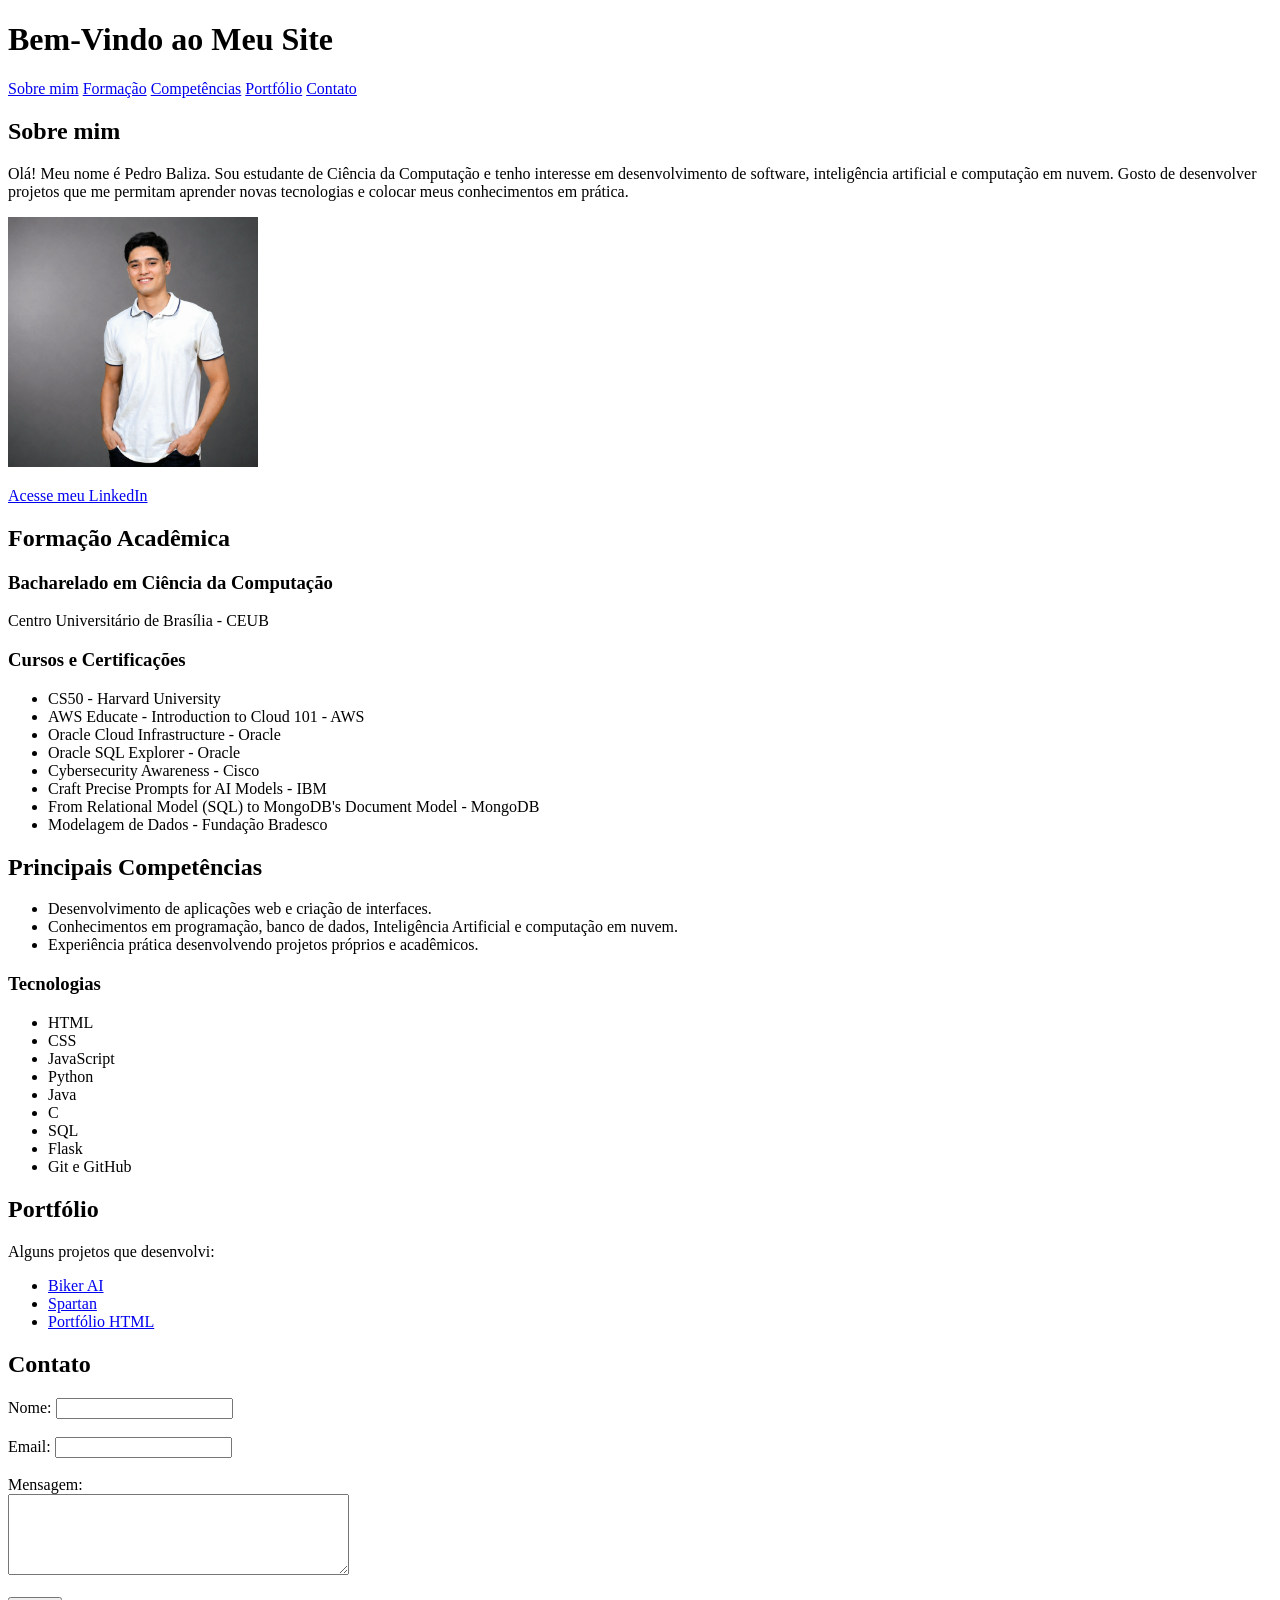
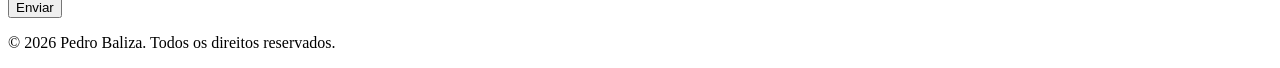
<file: meu_site/index.html>
<!DOCTYPE html>

<html lang="pt-BR">

<head>
    <meta charset="UTF-8">
    <title>Pedro Baliza</title>
</head>

<body>

    <header>
        <h1>Bem-Vindo ao Meu Site</h1>

        <nav>
            <nav>
                <a href="#sobre">Sobre mim</a>
                <a href="#formacao">Formação</a>
                <a href="#competencias">Competências</a>
                <a href="#portfolio">Portfólio</a>
                <a href="#contato">Contato</a>
        
</nav>
        </nav>
    </header>
    <section id="sobre">
    <h2>Sobre mim</h2>

    <p>
        Olá! Meu nome é Pedro Baliza. Sou estudante de Ciência da Computação
        e tenho interesse em desenvolvimento de software, inteligência artificial
        e computação em nuvem. Gosto de desenvolver projetos que me permitam
        aprender novas tecnologias e colocar meus conhecimentos em prática.
    </p>

    <img src="images/foto de perfil.png" alt="Foto de Pedro Baliza" width="250">

    <p>
        <a href="https://www.linkedin.com/in/pedro-baliza/" target="_blank">
            Acesse meu LinkedIn
        </a>
    </p>
</section>

<section id="formacao">
    <h2>Formação Acadêmica</h2>

    <h3>Bacharelado em Ciência da Computação</h3>
    <p>Centro Universitário de Brasília - CEUB</p>

    <h3>Cursos e Certificações</h3>

<ul>
    <li>CS50 - Harvard University</li>
    <li>AWS Educate - Introduction to Cloud 101 - AWS</li>
    <li>Oracle Cloud Infrastructure - Oracle</li>
    <li>Oracle SQL Explorer - Oracle</li>
    <li>Cybersecurity Awareness - Cisco</li>
    <li>Craft Precise Prompts for AI Models - IBM</li>
    <li>From Relational Model (SQL) to MongoDB's Document Model - MongoDB</li>
    <li>Modelagem de Dados - Fundação Bradesco</li>
  
</ul>

</section>

<section id="competencias">
    <h2>Principais Competências</h2>

    <ul>
        <li>Desenvolvimento de aplicações web e criação de interfaces.</li>
        <li>Conhecimentos em programação, banco de dados, Inteligência Artificial e computação em nuvem.</li>
        <li>Experiência prática desenvolvendo projetos próprios e acadêmicos.</li>
    </ul>

    <h3>Tecnologias</h3>

    <ul>
        <li>HTML</li>
        <li>CSS</li>
        <li>JavaScript</li>
        <li>Python</li>
        <li>Java</li>
        <li>C</li>
        <li>SQL</li>
        <li>Flask</li>
        <li>Git e GitHub</li>
    </ul>
</section>

<section id="portfolio">
    <h2>Portfólio</h2>

    <p>Alguns projetos que desenvolvi:</p>

    <ul>
        <li>
            <a href="https://biker-ai.vercel.app/" target="_blank">
                Biker AI
            </a>
        </li>

        <li>
            <a href="#" target="_blank">
                Spartan
            </a>
        </li>

        <li>
            <a href="https://github.com/PedroBaliz/DI" target="_blank">
                Portfólio HTML
            </a>
        </li>
    </ul>
</section>

<section id="contato">
    <h2>Contato</h2>

    <form>
        <label for="nome">Nome:</label>
        <input type="text" id="nome" name="nome" requiered>

        <br><br>

        <label for="email">Email:</label>
        <input type="email" id="email" name="email" requiered>

        <br><br>

        <label for="mensagem">Mensagem:</label>
        <br>
        <textarea id="mensagem" name="mensagem" rows="5" cols="40" required></textarea>

        <br><br>

        <button type="submit">Enviar</button>
    </form>
</section>

<footer>
    <p>&copy; 2026 Pedro Baliza. Todos os direitos reservados.</p>
</footer>

</body>

</html>
</file>
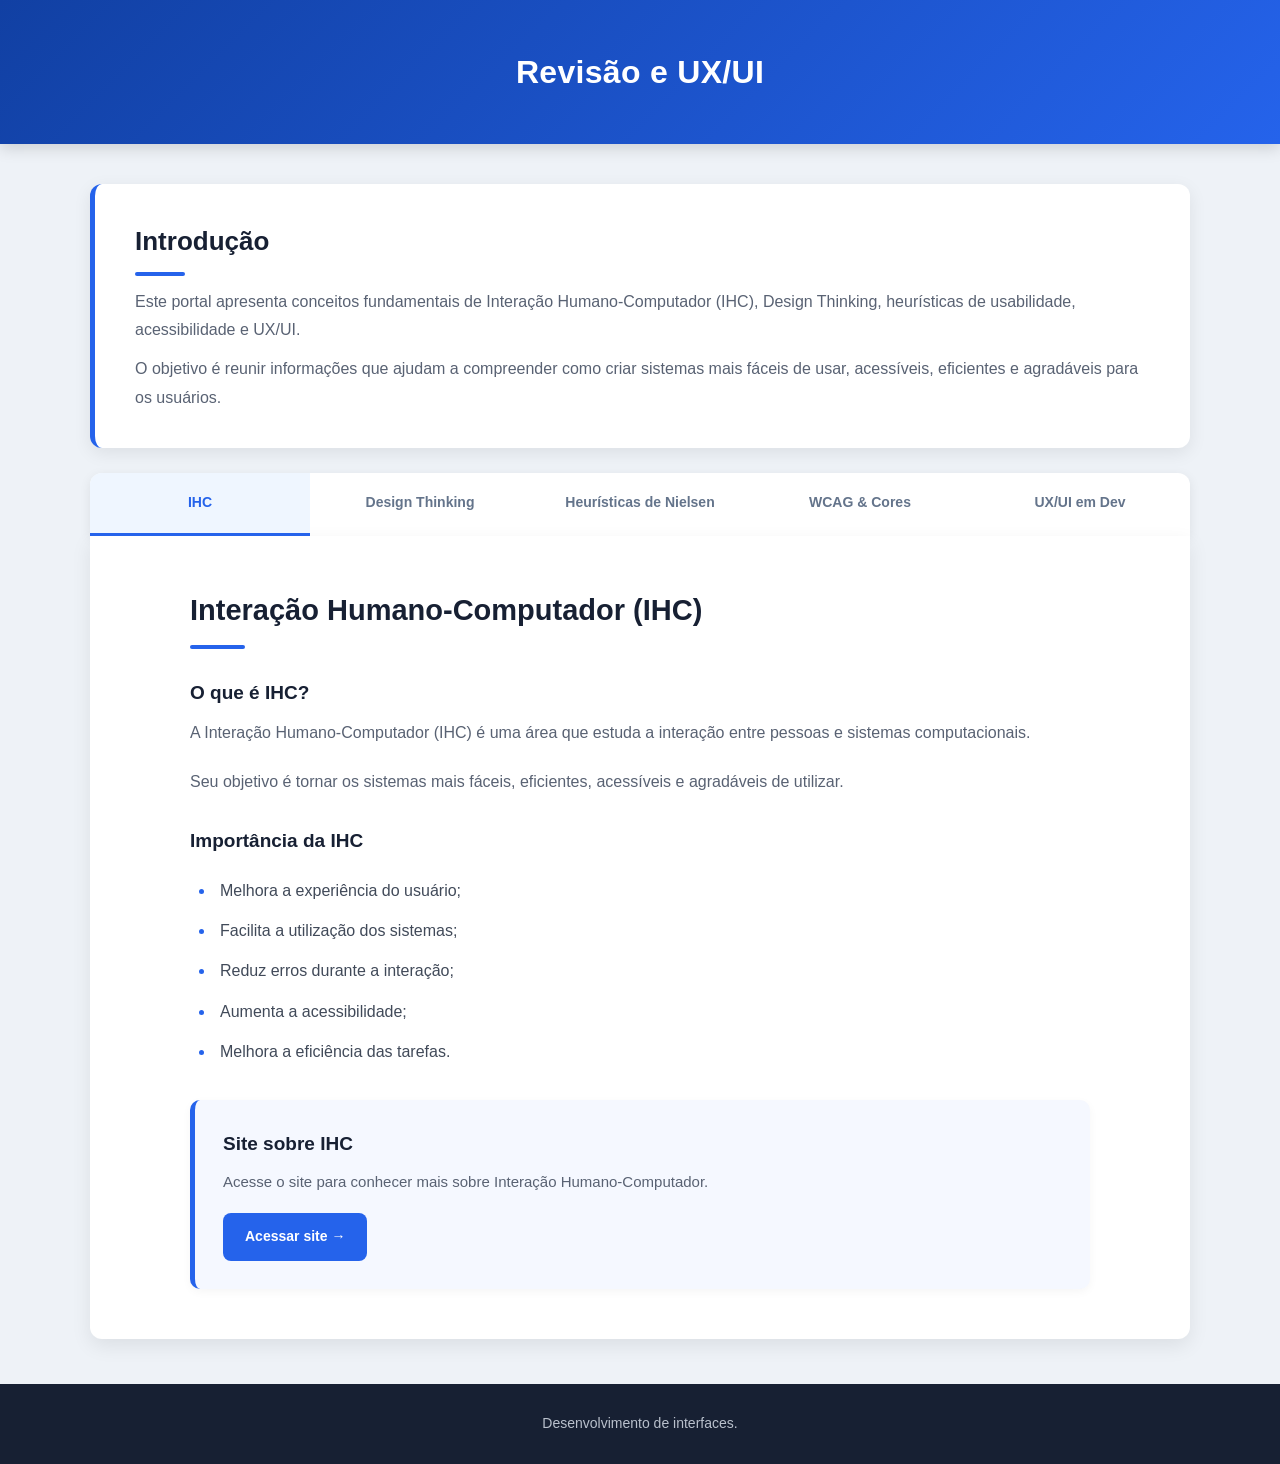
<file: atv3.html>
<!DOCTYPE html>
<html lang="pt-BR">

<head>
    <meta charset="UTF-8">
    <meta name="viewport" content="width=device-width, initial-scale=1.0">

    <title>Revisão e UX/UI</title>

    <link rel="stylesheet" href="atv3.css">
</head>

<body>

    <header>
        <h1>Revisão e UX/UI</h1>
    </header>


    <main class="tabs-container">

        <!-- =========================INTRODUÇÃO========================= -->

    <section class="intro">
    <h2>Introdução</h2>

    <p>
        Este portal apresenta conceitos fundamentais de
        Interação Humano-Computador (IHC), Design Thinking,
        heurísticas de usabilidade, acessibilidade e UX/UI.
    </p>

    <p>
        O objetivo é reunir informações que ajudam a compreender
        como criar sistemas mais fáceis de usar, acessíveis,
        eficientes e agradáveis para os usuários.
    </p>
    </section>

        <!-- CONTROLE DAS ABAS -->

        <input type="radio" name="tabs" id="tab-ihc" checked>

        <input type="radio" name="tabs" id="tab-design-thinking">

        <input type="radio" name="tabs" id="tab-heuristicas">

        <input type="radio" name="tabs" id="tab-wcag">

        <input type="radio" name="tabs" id="tab-ux-ui">


        <!-- MENU -->

        <nav class="nav-tabs">

            <label for="tab-ihc">
                IHC
            </label>

            <label for="tab-design-thinking">
                Design Thinking
            </label>

            <label for="tab-heuristicas">
                Heurísticas de Nielsen
            </label>

            <label for="tab-wcag">
                WCAG & Cores
            </label>

            <label for="tab-ux-ui">
                UX/UI em Dev
            </label>

        </nav>


        <!-- CONTEÚDO -->

        <div class="content-container">


            <!-- ================= IHC ================= -->

            <section class="tab-content content-ihc">

                <div class="card">

                    <h2>Interação Humano-Computador (IHC)</h2>

                    <h3>O que é IHC?</h3>

                    <p>
                        A Interação Humano-Computador (IHC) é uma área que estuda
                        a interação entre pessoas e sistemas computacionais.
                    </p>

                    <p>
                        Seu objetivo é tornar os sistemas mais fáceis,
                        eficientes, acessíveis e agradáveis de utilizar.
                    </p>

                    <h3>Importância da IHC</h3>

                    <ul>
                        <li>Melhora a experiência do usuário;</li>
                        <li>Facilita a utilização dos sistemas;</li>
                        <li>Reduz erros durante a interação;</li>
                        <li>Aumenta a acessibilidade;</li>
                        <li>Melhora a eficiência das tarefas.</li>
                    </ul>


                    <div class="link-box">

                        <h3>Site sobre IHC</h3>

                        <p>
                            Acesse o site para conhecer mais sobre
                            Interação Humano-Computador.
                        </p>

                        <a href="atv1.html" class="btn-link">
                            Acessar site →
                        </a>

                    </div>

                </div>

            </section>


            <!-- ================= DESIGN THINKING ================= -->

            <section class="tab-content content-design-thinking">

                <div class="card">

                    <h2>Design Thinking</h2>

                    <h3>O que é Design Thinking?</h3>

                    <p>
                        Design Thinking é uma abordagem utilizada para solucionar
                        problemas de forma criativa e centrada nas necessidades
                        das pessoas.
                    </p>

                    <h3>Principais etapas</h3>

                    <ul>
                        <li>
                            <strong>Empatia:</strong> entender o usuário;
                        </li>

                        <li>
                            <strong>Definição:</strong> identificar o problema;
                        </li>

                        <li>
                            <strong>Ideação:</strong> criar possíveis soluções;
                        </li>

                        <li>
                            <strong>Prototipação:</strong> desenvolver modelos;
                        </li>

                        <li>
                            <strong>Teste:</strong> avaliar as soluções.
                        </li>
                    </ul>


                    <div class="link-box">

                        <h3>Site sobre Design Thinking</h3>

                        <p>
                            Acesse o site para conhecer mais sobre
                            Design Thinking e suas etapas.
                        </p>

                        <a
                            href="https://www.gov.br/ouvidorias/pt-br/governanca-de-servicos/ferramentas/design-thinking"
                            class="btn-link"
                            target="_blank"
                        >
                            Acessar site →
                        </a>

                    </div>

                </div>

            </section>


            <!-- ================= HEURÍSTICAS ================= -->

            <section class="tab-content content-heuristicas">

                <div class="card">

                    <h2>10 Heurísticas de Nielsen</h2>

                    <h3>O que são?</h3>

                    <p>
                        As heurísticas de Nielsen são princípios utilizados
                        para avaliar a usabilidade de interfaces digitais.
                    </p>

                    <h3>As 10 heurísticas</h3>

                    <ol>
                        <li>
                            Visibilidade do status do sistema;
                        </li>

                        <li>
                            Correspondência entre sistema e mundo real;
                        </li>

                        <li>
                            Controle e liberdade para o usuário;
                        </li>

                        <li>
                            Consistência e padrões;
                        </li>

                        <li>
                            Prevenção de erros;
                        </li>

                        <li>
                            Reconhecimento em vez de memorização;
                        </li>

                        <li>
                            Flexibilidade e eficiência de uso;
                        </li>

                        <li>
                            Design estético e minimalista;
                        </li>

                        <li>
                            Auxiliar usuários a reconhecer e corrigir erros;
                        </li>

                        <li>
                            Ajuda e documentação.
                        </li>
                    </ol>


                    <div class="link-box">

                        <h3>Site sobre Heurísticas de Nielsen</h3>

                        <p>
                            Acesse o site para conhecer mais sobre as
                            10 heurísticas de usabilidade.
                        </p>

                        <a href="atv2.html" class="btn-link">
                            Acessar site →
                        </a>

                    </div>

                </div>

            </section>


            <!-- ================= WCAG ================= -->

            <section class="tab-content content-wcag">

                <div class="card">

                    <h2>WCAG & Cores</h2>

                    <h3>O que é WCAG?</h3>

                    <p>
                        WCAG significa Web Content Accessibility Guidelines.
                        São diretrizes desenvolvidas para tornar conteúdos
                        da web mais acessíveis para todas as pessoas.
                    </p>

                    <h3>Princípios da acessibilidade</h3>


                    <div class="principles">

                        <div>

                            <h4>Perceptível</h4>

                            <p>
                                As informações devem poder ser percebidas
                                pelos usuários.
                            </p>

                        </div>


                        <div>

                            <h4>Operável</h4>

                            <p>
                                A interface deve permitir que o usuário
                                consiga interagir com seus elementos.
                            </p>

                        </div>


                        <div>

                            <h4>Compreensível</h4>

                            <p>
                                As informações e a interface devem ser
                                fáceis de entender.
                            </p>

                        </div>


                        <div>

                            <h4>Robusto</h4>

                            <p>
                                O conteúdo deve funcionar corretamente
                                em diferentes tecnologias.
                            </p>

                        </div>

                    </div>


                    <h3>Importância das cores</h3>

                    <p>
                        As cores devem possuir contraste adequado para facilitar
                        a leitura e garantir acessibilidade.
                    </p>

                    <p>
                        É importante não utilizar somente a cor para transmitir
                        uma informação.
                    </p>


                    <div class="link-box">

                        <h3>Site sobre WCAG e Acessibilidade</h3>

                        <p>
                            Acesse o site para conhecer mais sobre
                            acessibilidade na web e as diretrizes WCAG.
                        </p>

                        <a
                            href="https://www.iubenda.com/pt-br/help/185090-acessibilidade-e-contraste-de-cores-o-que-e-e-como-aplicar-no-seu-site/"
                            class="btn-link"
                            target="_blank"
                        >
                            Acessar site →
                        </a>

                    </div>

                </div>

            </section>


            <!-- ================= UX/UI ================= -->

            <section class="tab-content content-ux-ui">

                <div class="card">

                    <h2>UX/UI em Desenvolvimento</h2>

                    <h3>UX - User Experience</h3>

                    <p>
                        UX está relacionada à experiência que uma pessoa
                        possui ao utilizar um produto, sistema ou serviço.
                    </p>

                    <p>
                        O objetivo é criar experiências úteis, eficientes
                        e agradáveis.
                    </p>


                    <h3>UI - User Interface</h3>

                    <p>
                        UI está relacionada à interface visual de um sistema,
                        incluindo cores, tipografia, botões, menus e outros
                        elementos gráficos.
                    </p>


                    <h3>UX + UI</h3>

                    <p>
                        UX e UI trabalham juntas para criar interfaces
                        funcionais, bonitas e fáceis de utilizar.
                    </p>


                    <div class="link-box">

                        <h3>Site sobre UX/UI</h3>

                        <p>
                            Acesse o site para conhecer mais sobre
                            experiência e interface do usuário.
                        </p>

                        <a
                            href="https://www.softdesign.com.br/blog/desvendando-a-diferenca-entre-ux-e-ui-design/"
                            class="btn-link"
                            target="_blank"
                        >
                            Acessar site →
                        </a>

                    </div>

                </div>

            </section>

        </div>

    </main>


    <!-- ================= FOOTER ================= -->

    <footer>
        <p>
            Desenvolvimento de interfaces.
        </p>
    </footer>

</body>

</html>
</file>
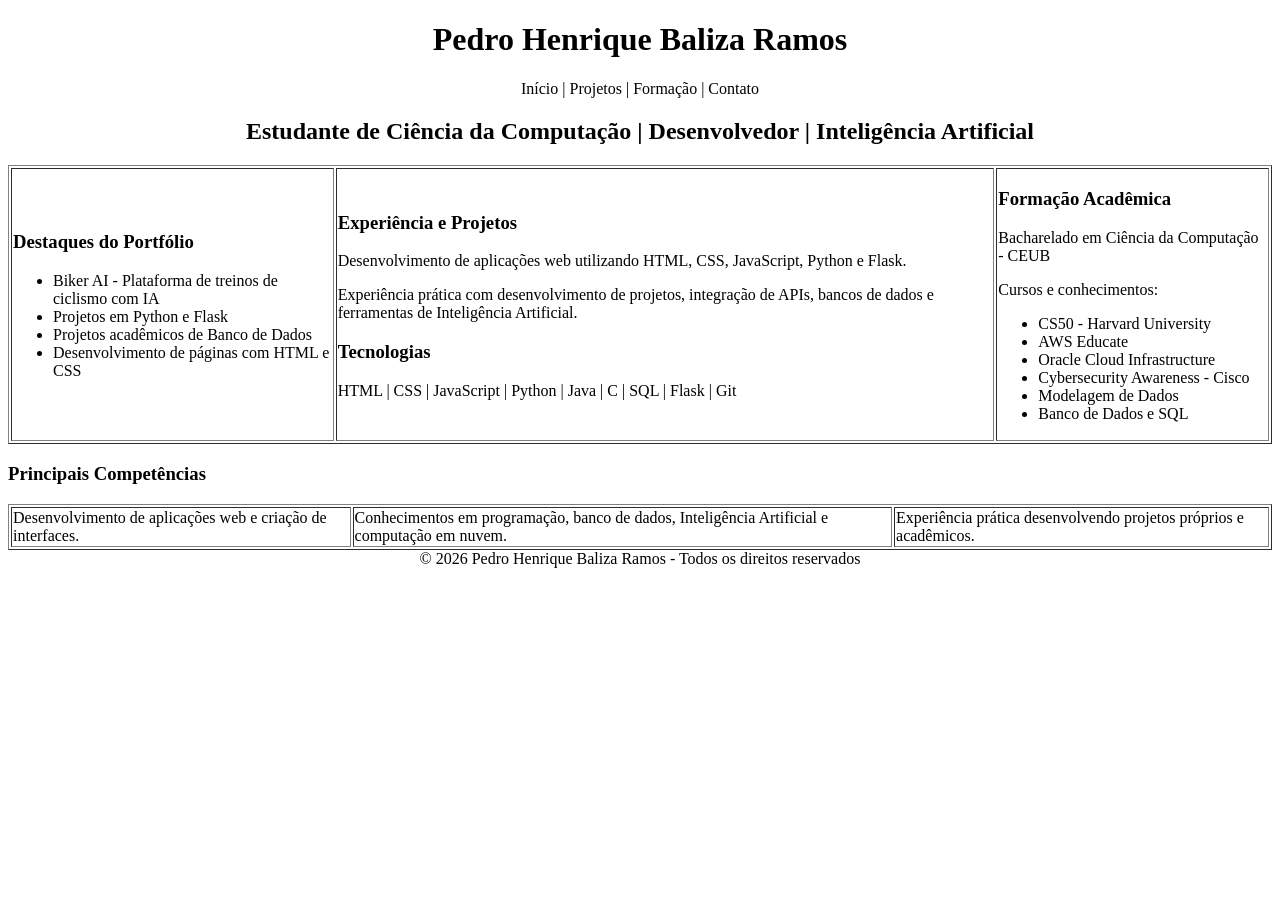
<file: preview.html>
<!DOCTYPE html>
<html>
<head>
    <meta charset="UTF-8">
    <meta name="viewport" content="width=device-width, initial-scale=1.0">
    <title>Portfólio de Pedro Henrique Baliza Ramos</title>
</head>

<body>

    <header>
        <h1 style="text-align:center;">Pedro Henrique Baliza Ramos</h1>
        <p style="text-align:center;">Início | Projetos | Formação | Contato</p>
    </header>

    <h2 style="text-align:center;">
        Estudante de Ciência da Computação | Desenvolvedor | Inteligência Artificial
    </h2>

    <table border="1" width="100%">
        <tr>
            <td>
                <h3>Destaques do Portfólio</h3>
                <ul>
                    <li>Biker AI - Plataforma de treinos de ciclismo com IA</li>
                    <li>Projetos em Python e Flask</li>
                    <li>Projetos acadêmicos de Banco de Dados</li>
                    <li>Desenvolvimento de páginas com HTML e CSS</li>
                </ul>
            </td>

            <td>
                <h3>Experiência e Projetos</h3>

                <p>
                    Desenvolvimento de aplicações web utilizando HTML, CSS,
                    JavaScript, Python e Flask.
                </p>

                <p>
                    Experiência prática com desenvolvimento de projetos,
                    integração de APIs, bancos de dados e ferramentas de
                    Inteligência Artificial.
                </p>

                <h3>Tecnologias</h3>

                <p>
                    HTML | CSS | JavaScript | Python | Java | C | SQL |
                    Flask | Git
                </p>
            </td>

            <td>
                <h3>Formação Acadêmica</h3>

                <p>
                    Bacharelado em Ciência da Computação - CEUB
                </p>

                <p>Cursos e conhecimentos:</p>

                <ul>
                    <li>CS50 - Harvard University</li>
                    <li>AWS Educate</li>
                    <li>Oracle Cloud Infrastructure</li>
                    <li>Cybersecurity Awareness - Cisco</li>
                    <li>Modelagem de Dados</li>
                    <li>Banco de Dados e SQL</li>
                </ul>
            </td>
        </tr>
    </table>

    <h3>Principais Competências</h3>

    <table border="1" width="100%">
        <tr>
            <td>
                Desenvolvimento de aplicações web e criação de interfaces.
            </td>

            <td>
                Conhecimentos em programação, banco de dados,
                Inteligência Artificial e computação em nuvem.
            </td>

            <td>
                Experiência prática desenvolvendo projetos próprios
                e acadêmicos.
            </td>
        </tr>
    </table>

    <footer style="text-align:center;">
        © 2026 Pedro Henrique Baliza Ramos - Todos os direitos reservados
    </footer>

</body>
</html>
</file>
<file: atv3.css>
/* =========================
   RESET
========================= */

* {
    margin: 0;
    padding: 0;
    box-sizing: border-box;
}


/* =========================
   BODY
========================= */

body {
    font-family: Arial, Helvetica, sans-serif;

    background: #eef2f7;

    color: #252b33;

    line-height: 1.7;

    overflow-x: hidden;
}


/* =========================
   HEADER
========================= */

header {
    background: linear-gradient(135deg, #1140a3, #2563eb);

    color: white;

    padding: 45px 20px;

    text-align: center;

    box-shadow: 0 4px 15px rgba(0, 0, 0, 0.15);
}

header h1 {
    font-size: 32px;

    font-weight: 700;

    letter-spacing: 0.3px;
}


/* =========================
   CONTAINER
========================= */

.tabs-container {
    width: 90%;

    max-width: 1100px;

    margin: 40px auto;
}


/* =========================
   INTRODUÇÃO
========================= */

.intro {
    background: white;

    padding: 35px 40px;

    margin-bottom: 25px;

    border-radius: 12px;

    border-left: 5px solid #2563eb;

    box-shadow:
        0 5px 18px rgba(0, 0, 0, 0.08);
}

.intro h2 {
    color: #172033;

    font-size: 26px;

    margin-bottom: 12px;
}

.intro h2::after {
    content: "";

    display: block;

    width: 50px;

    height: 4px;

    background: #2563eb;

    border-radius: 5px;

    margin-top: 8px;
}

.intro p {
    color: #596273;

    font-size: 16px;

    line-height: 1.8;

    margin-bottom: 10px;
}

.intro p:last-child {
    margin-bottom: 0;
}


/* =========================
   RADIO BUTTONS
========================= */

.tabs-container > input {
    display: none;
}


/* =========================
   MENU DAS ABAS
========================= */

.nav-tabs {
    display: flex;

    flex-wrap: wrap;

    background: white;

    border-radius: 12px 12px 0 0;

    overflow: hidden;

    box-shadow:
        0 3px 12px rgba(0, 0, 0, 0.08);
}

.nav-tabs label {
    flex: 1;

    min-width: 150px;

    padding: 18px 15px;

    text-align: center;

    font-size: 14px;

    font-weight: 600;

    color: #64748b;

    cursor: pointer;

    border-bottom: 3px solid transparent;

    transition: all 0.25s ease;
}

.nav-tabs label:hover {
    background: #f1f5f9;

    color: #2563eb;
}


/* =========================
   ABA ATIVA
========================= */

#tab-ihc:checked ~ .nav-tabs label[for="tab-ihc"],
#tab-design-thinking:checked ~ .nav-tabs label[for="tab-design-thinking"],
#tab-heuristicas:checked ~ .nav-tabs label[for="tab-heuristicas"],
#tab-wcag:checked ~ .nav-tabs label[for="tab-wcag"],
#tab-ux-ui:checked ~ .nav-tabs label[for="tab-ux-ui"] {

    color: #2563eb;

    border-bottom: 3px solid #2563eb;

    background: #eff6ff;
}


/* =========================
   CONTEÚDO
========================= */

.content-container {
    background: white;

    min-height: 500px;

    padding: 50px;

    border-radius: 0 0 12px 12px;

    box-shadow:
        0 7px 20px rgba(0, 0, 0, 0.08);
}


/* =========================
   ABAS
========================= */

.tab-content {
    display: none;

    animation: aparecer 0.35s ease;
}


/* Mostra a aba selecionada */

#tab-ihc:checked ~ .content-container .content-ihc,
#tab-design-thinking:checked ~ .content-container .content-design-thinking,
#tab-heuristicas:checked ~ .content-container .content-heuristicas,
#tab-wcag:checked ~ .content-container .content-wcag,
#tab-ux-ui:checked ~ .content-container .content-ux-ui {

    display: block;
}


/* =========================
   ANIMAÇÃO
========================= */

@keyframes aparecer {

    from {
        opacity: 0;

        transform: translateY(8px);
    }

    to {
        opacity: 1;

        transform: translateY(0);
    }
}


/* =========================
   CARD
========================= */

.card {
    max-width: 900px;

    margin: 0 auto;
}

.card h2 {
    color: #172033;

    font-size: 29px;

    margin-bottom: 25px;
}

.card h2::after {
    content: "";

    display: block;

    width: 55px;

    height: 4px;

    background: #2563eb;

    border-radius: 5px;

    margin-top: 10px;
}


/* =========================
   SUBTÍTULOS
========================= */

.card h3 {
    color: #172033;

    font-size: 19px;

    margin-top: 28px;

    margin-bottom: 10px;
}

.card p {
    color: #596273;

    font-size: 16px;

    margin-bottom: 20px;

    line-height: 1.8;
}


/* =========================
   LISTAS
========================= */

.card ul,
.card ol {
    margin: 20px 0 28px 25px;

    color: #414a59;
}

.card li {
    margin-bottom: 13px;

    padding-left: 5px;
}

.card li::marker {
    color: #2563eb;

    font-weight: bold;
}


/* =========================
   CAIXAS DE LINKS
========================= */

.link-box {
    margin-top: 35px;

    padding: 28px;

    background: #f5f8ff;

    border-left: 5px solid #2563eb;

    border-radius: 10px;

    box-shadow:
        0 3px 10px rgba(0, 0, 0, 0.04);
}

.link-box h3 {
    color: #172033;

    margin-top: 0;

    margin-bottom: 8px;

    font-size: 19px;
}

.link-box p {
    margin-bottom: 18px;

    font-size: 15px;
}


/* Caixa secundária */

.link-box.secondary {
    background: #f7f7f7;

    border-left-color: #64748b;
}


/* =========================
   BOTÕES
========================= */

.btn-link {
    display: inline-block;

    background: #2563eb;

    color: white;

    text-decoration: none;

    padding: 12px 22px;

    border-radius: 8px;

    font-weight: 600;

    font-size: 14px;

    transition: all 0.25s ease;
}

.btn-link:hover {
    background: #1d4ed8;

    transform: translateY(-2px);

    box-shadow:
        0 6px 15px rgba(37, 99, 235, 0.25);
}


/* Botão secundário */

.btn-link.outline {
    background: transparent;

    color: #2563eb;

    border: 2px solid #2563eb;
}

.btn-link.outline:hover {
    background: #2563eb;

    color: white;
}


/* =========================
   PRINCÍPIOS WCAG
========================= */

.principles {
    display: grid;

    grid-template-columns: repeat(4, 1fr);

    gap: 18px;

    margin: 28px 0;
}

.principles div {
    padding: 22px;

    text-align: center;

    background: #f5f8ff;

    border-radius: 10px;

    border: 1px solid #e1e7f0;

    color: #2563eb;

    transition: all 0.25s ease;
}

.principles div:hover {
    transform: translateY(-4px);

    box-shadow:
        0 8px 18px rgba(0, 0, 0, 0.08);
}

.principles h4 {
    margin-bottom: 8px;

    font-size: 17px;
}

.principles p {
    font-size: 14px;

    margin-bottom: 0;
}


/* =========================
   STRONG
========================= */

strong {
    color: #172033;
}


/* =========================
   FOOTER
========================= */

footer {
    text-align: center;

    padding: 28px;

    margin-top: 45px;

    background: #172033;

    color: #b9c0cc;

    font-size: 14px;
}


/* =========================
   RESPONSIVIDADE
========================= */

@media (max-width: 768px) {

    .intro {
        padding: 25px 20px;
    }

    .intro h2 {
        font-size: 23px;
    }

    header {
        padding: 30px 15px;
    }

    header h1 {
        font-size: 24px;
    }

    .tabs-container {
        width: 95%;

        margin: 25px auto;
    }

    .content-container {
        padding: 30px 20px;
    }

    .card h2 {
        font-size: 24px;
    }

    .nav-tabs label {
        min-width: 130px;

        padding: 15px 10px;

        font-size: 12px;
    }

    .principles {
        grid-template-columns: 1fr 1fr;
    }
}


/* =========================
   CELULAR PEQUENO
========================= */

@media (max-width: 480px) {

    .intro {
        padding: 22px 18px;
    }

    .intro h2 {
        font-size: 21px;
    }

    .intro p {
        font-size: 15px;
    }

    .content-container {
        padding: 25px 15px;
    }

    .principles {
        grid-template-columns: 1fr;
    }

    .link-box {
        padding: 20px;
    }

    .card h2 {
        font-size: 22px;
    }

    .card h3 {
        font-size: 18px;
    }
}
</file>
